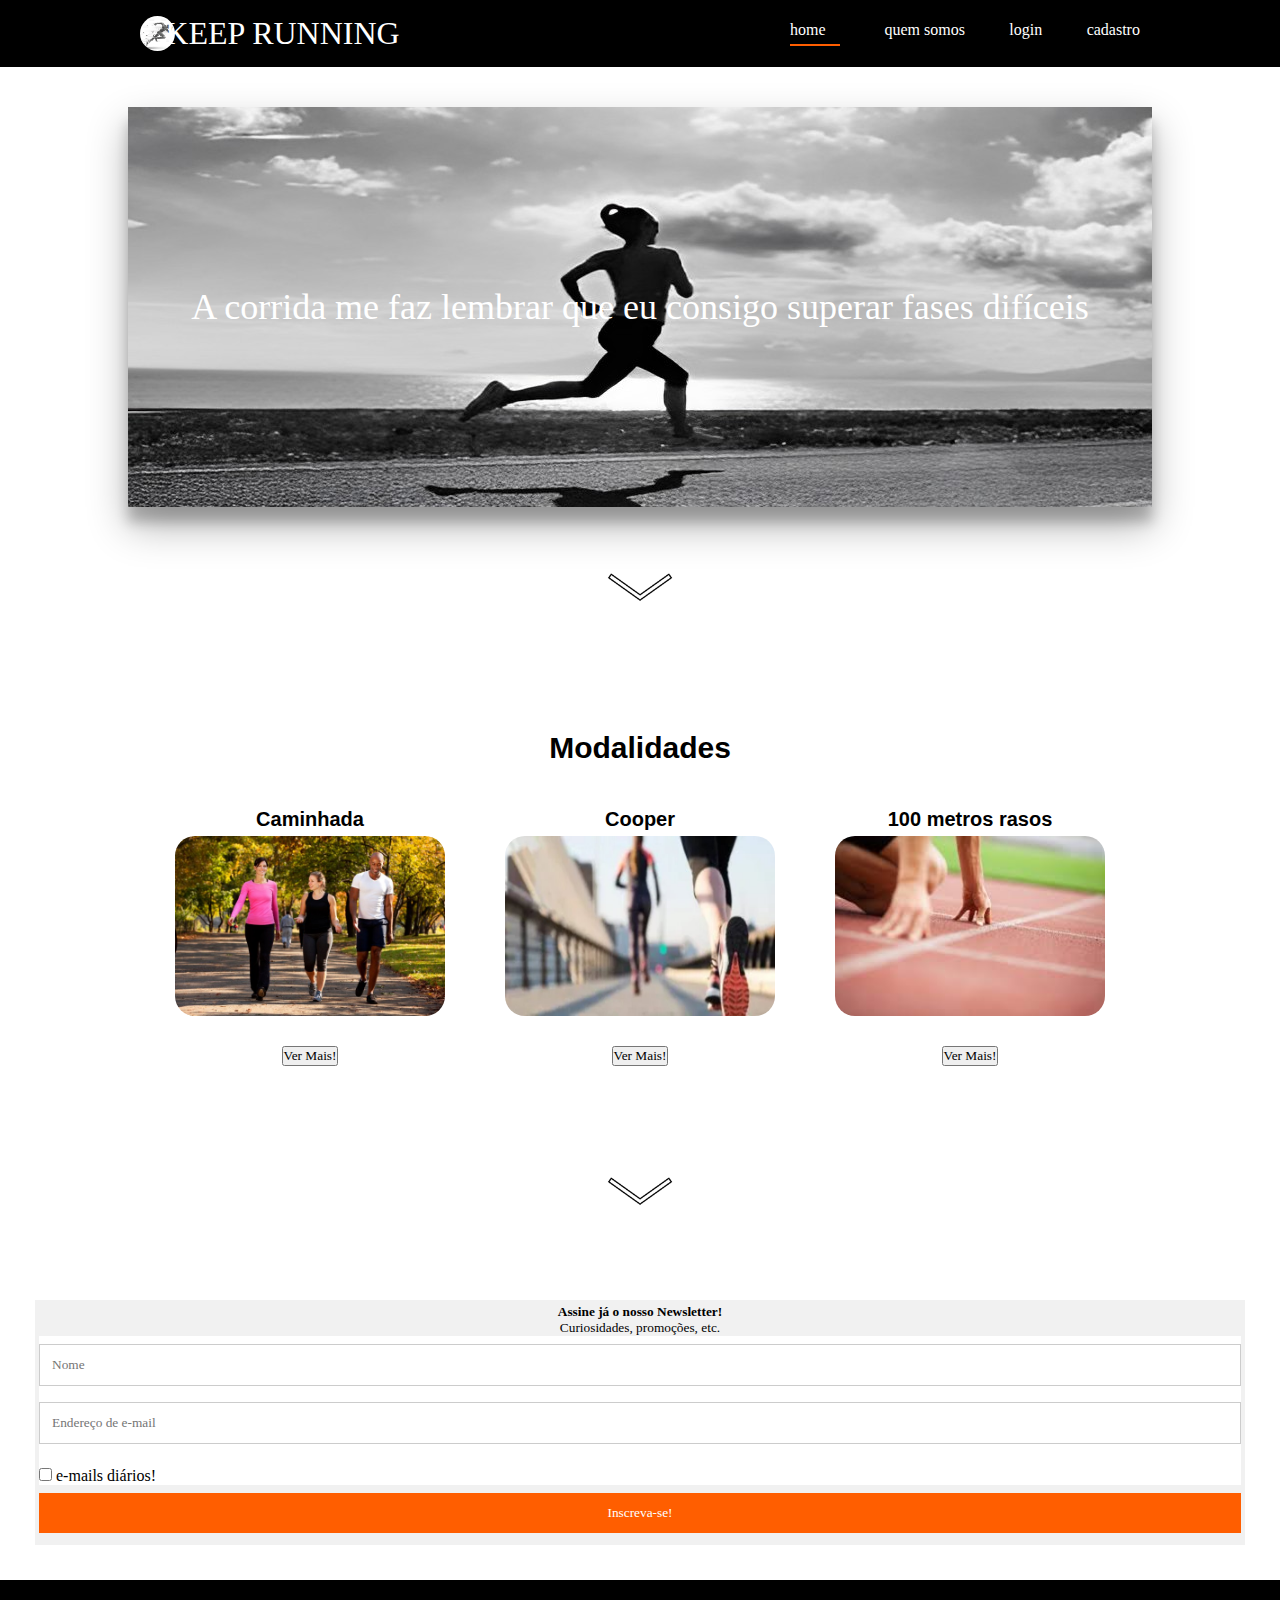
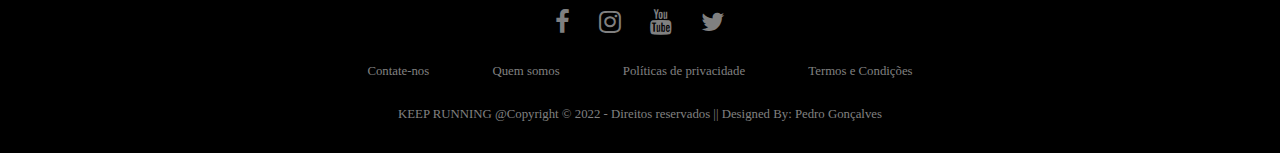
<file: api-site/public/index.html>
<!DOCTYPE html>
<html lang="pt-br">

<head>
    <meta charset="UTF-8">
    <meta http-equiv="X-UA-Compatible" content="IE=edge">
    <meta name="viewport" content="width=device-width, initial-scale=1.0">
    <link rel="stylesheet" href="./css/index.css">
    <link rel="icon" type="image/x-icon" href="./assents/icon/istockphoto-503427908-1024x1024.jpg">
    <link rel="stylesheet" href="https://cdnjs.cloudflare.com/ajax/libs/font-awesome/4.7.0/css/font-awesome.min.css">
    <link rel="preconnect" href="https://fonts.gstatic.com">
    <link href="https://fonts.googleapis.com/css2?family=Fredoka+One&family=Play&display=swap" rel="stylesheet">
    <script src="./js/funcoes.js"></script>
    <title>KEEP RUNNING</title>
</head>

<body>
    <div class="header">
        <div class="container">
            <img id="img_logo" src="./assents/icon/istockphoto-503427908-1024x1024.jpg" alt="">
            <h1>KEEP RUNNING</h1>
            <div class="navbar">
                <ul>
                    <li><a href="index.html"><span id="highlighter">home</span></a></li>
                    <li><a href="quemsomos.html">quem somos</a></li>
                    <li><a href="login.html">login</a></li>
                    <li><a href="cadastro.html">cadastro</a></li>
                </ul>
            </div>
        </div>
    </div>

    <div class="banner">
        <div class="container">
            <p>A corrida me faz lembrar que eu consigo superar fases difíceis</p>
        </div>
        <div class="seta"><a href="#caixas"><img id="id_seta"
                    src="./assents/—Pngtree—arrow down line black icon_4008082.png" alt=""></a>
        </div>
    </div>

    <div class="container2">
        <h2>Modalidades</h2><br>
        <div id="caixas" class="caixas">

            <div class="caixa">
                <h4>Caminhada</h4>
                <img src="./assents/Caminhada-como-otimizar-seus-benefícios-para-a-saúde.jpg" alt="">
                <!---Imagem do projeto-->
                <div class="buttons">
                    <button><a href="#vercaminhada">Ver Mais!</a></button>
                </div>
            </div>

            <div class="caixa">
                <h4>Cooper</h4>
                <img src="./assents/cooper.jpg" alt="">
                <div class="buttons">
                    <button><a href="#vercooper">Ver Mais!</a></button>
                </div>
            </div>

            <div class="caixa">
                <h4>100 metros rasos</h4>
                <img src="./assents/100m3.jpg" alt="">
                <div class="buttons">
                    <button onclick="aparecer()"><a href="#versprint">Ver Mais!</a></button>
                </div>
            </div>

            <div id="vercaminhada" class="modal">
                <div class="social">
                    <a href="#caixas" title="Fechar" class="fechar">X</a>

                    <div class="estandarte">
                        <div class="cartaz">
                            <h2>Objetivo</h2>
                            <br>
                            <p>Se o objetivo desta caminhada é sair de casa, colocar as conversas em dias com alguma
                                companhia ou se manter ativo, qualquer caminhada atinge os objetivos propostos.</p>
                            <br><br>
                            <p>O ideal é começar caminhando moderadamente, aos poucos vai aumentando com planejamento e
                                organização e sem afobação para essa evolução seja progressiva, saudável e segura.</p>
                        </div>

                        <div class="cartaz2">
                            <h2>Benefícios</h2>
                            <br>
                            <p>Abaixa sua pressão arterial e colesterol; reduz o risco de doenças cardíacas; diabetes;
                                câncer; compulsão alimentar; dentre outros benefícios.</p>
                            <br><br>
                            <p>Caminhar acelerado 30 minutos por dia diminui o risco de um ataque cardíaco em 34%, tanto
                                em homens com em mulheres;</p>
                        </div>
                    </div>

                    <div class="video">
                        <iframe width="1583" height="598" src="https://www.youtube.com/embed/mdSoLT0rcys"
                            title="10 DICAS PARA CRIAR O HÁBITO DE CAMINHAR REGULARMENTE | Saúde na Rotina"
                            frameborder="0"
                            allow="accelerometer; autoplay; clipboard-write; encrypted-media; gyroscope; picture-in-picture"
                            allowfullscreen></iframe>
                    </div>
                </div>
            </div>

            <div id="vercooper" class="modal">
                <div class="social">
                    <a href="#caixas" title="Fechar" class="fechar">X</a>

                    <div class="estandarte">
                        <div class="cartaz">
                            <h2>Objetivo</h2>
                            <br>
                            <p>Jogging, é uma forma de atividade física em que o ritmo e velocidade da marcha são mais
                                rápidos que na caminhada e mais lentos que ao correr.</p>
                            <br>
                            <p>Tem como principal objetivo melhorar o condionamento físico das pessoas.</p>
                            <br>
                            <p>* Difundida nos anos 1970 e 1980, defendida pelo médico americano Kenneth Cooper como
                                importante para a saúde.</p>
                        </div>

                        <div class="cartaz2">
                            <h2>Benefícios</h2>
                            <br><br>
                            <div id="leftcolumn">
                                <p>* A corrida melhora o sono </p><br>
                                <p>* Diminui a tensão e o estresse </p><br>
                                <p>* Previne a osteoporose</p><br>
                                <p>* Uma aliada na redução de gordura corporal</p> <br>
                            </div><br>
                            <div id="rightcolumn">
                                <p>* Ajuda a controlar o colesterol</p> <br>
                                <p>* Correr aumenta a autoestima</p><br>
                                <p>* Combate a depressão</p>
                            </div>
                        </div>
                    </div>
                    <div class="video">
                        <iframe width="1583" height="598" src="https://www.youtube.com/embed/VnOYF6Dw62Q"
                            title="Como Respirar Melhor na Corrida e Não Sentir Falta de Ar" frameborder="0"
                            allow="accelerometer; autoplay; clipboard-write; encrypted-media; gyroscope; picture-in-picture"
                            allowfullscreen></iframe>
                    </div>
                </div>
            </div>

            <div id="versprint" class="modal">
                <div class="social">
                    <a href="#caixas" title="Fechar" class="fechar">X</a>

                    <div class="estandarte">
                        <div class="cartaz">
                            <h2>Objetivo</h2>
                            <br>
                            <p>Os atletas, separados por raias, largam de blocos firmados no chão ao som de um sinal de
                                partida e correm
                                dentro de raias demarcadas na pista. A velocidade máxima dos atletas é geralmente
                                alcançada entre os 50/60 m da distância total. A duração total da corrida é em média: 10
                                - 11 segundos.</p>
                            <br>
                            <p><b style="color: #000000;">Fases dos 100 metros rasos:</b> <br>
                                Tempo de reação na largada; Aceleração; Velocidade máxima; Desaceleração; Chegada.</p>
                        </div>

                        <div class="cartaz2">
                            <h2>Benefícios</h2>
                            <br>
                            <p>* Aumenta o fluxo de sangue para todo o corpo, melhorando a oxigenação dos tecidos e a
                                eficácia do coração;<br><br>
                                * Melhora a capacidade respiratória; <br><br>
                                *Aumenta a densidade óssea, estimulando a formação de massa e evitando a osteoporose;
                                <br><br>
                                * Melhoram e aumentam fibras de contração rápida (do tipo 2A e 2B)
                            </p>
                            <br><br>
                        </div>
                    </div>
                    <div class="video">
                        <iframe width="1583" height="598" src="https://www.youtube.com/embed/ZvxoDeT5Uqk"
                            title="Como Correr 100m Corretamente - 2012" frameborder="0"
                            allow="accelerometer; autoplay; clipboard-write; encrypted-media; gyroscope; picture-in-picture"
                            allowfullscreen></iframe>
                    </div>
                </div>
            </div>
        </div>

        <div class="seta"><a href="#engloba"><img id="id_seta"
                    src="./assents/—Pngtree—arrow down line black icon_4008082.png" alt=""></a>
        </div>
    </div>

    <div id="engloba" class="engloba">
        <form action="action_page.php">
            <div class="newsletter">
                <h2>
                    Assine já o nosso Newsletter!
                </h2>
                <p>Curiosidades, promoções, etc.</p>
            </div>

            <div class="newsletter" style="background-color:white">
                <input type="text" placeholder="Nome" name="name" required>
                <input type="text" placeholder="Endereço de e-mail" name="mail" required>
                <label>
                    <input type="checkbox" name="subscribe"> e-mails diários!
                </label>
            </div>

            <div class="newsletter">
                <input type="submit" value="Inscreva-se!">
            </div>
        </form>
    </div>

    <div class="footer">
        <div class="row">
            <a href="https://www.facebook.com/keeprunningbrasil/"><i class="fa fa-facebook"></i></a>
            <a href="https://www.instagram.com/teniscerto/"><i class="fa fa-instagram"></i></a>
            <a href="https://www.youtube.com/c/KeepRunningBrasil/featured"><i class="fa fa-youtube"></i></a>
            <a href="https://twitter.com/kennycooperjr"><i class="fa fa-twitter"></i></a>
        </div>

        <div class="row">
            <ul>
                <li><a href="#">Contate-nos</a></li>
                <li><a href="quemsomos.html">Quem somos</a></li>
                <li><a href="#">Políticas de privacidade</a></li>
                <li><a href="#">Termos e Condições</a></li>
            </ul>
        </div>

        <div class="row">
            KEEP RUNNING @Copyright © 2022 - Direitos reservados || Designed By: Pedro Gonçalves
        </div>
    </div>
</body>

</html>

<script>
    onload = function () { };
</script>
</file>
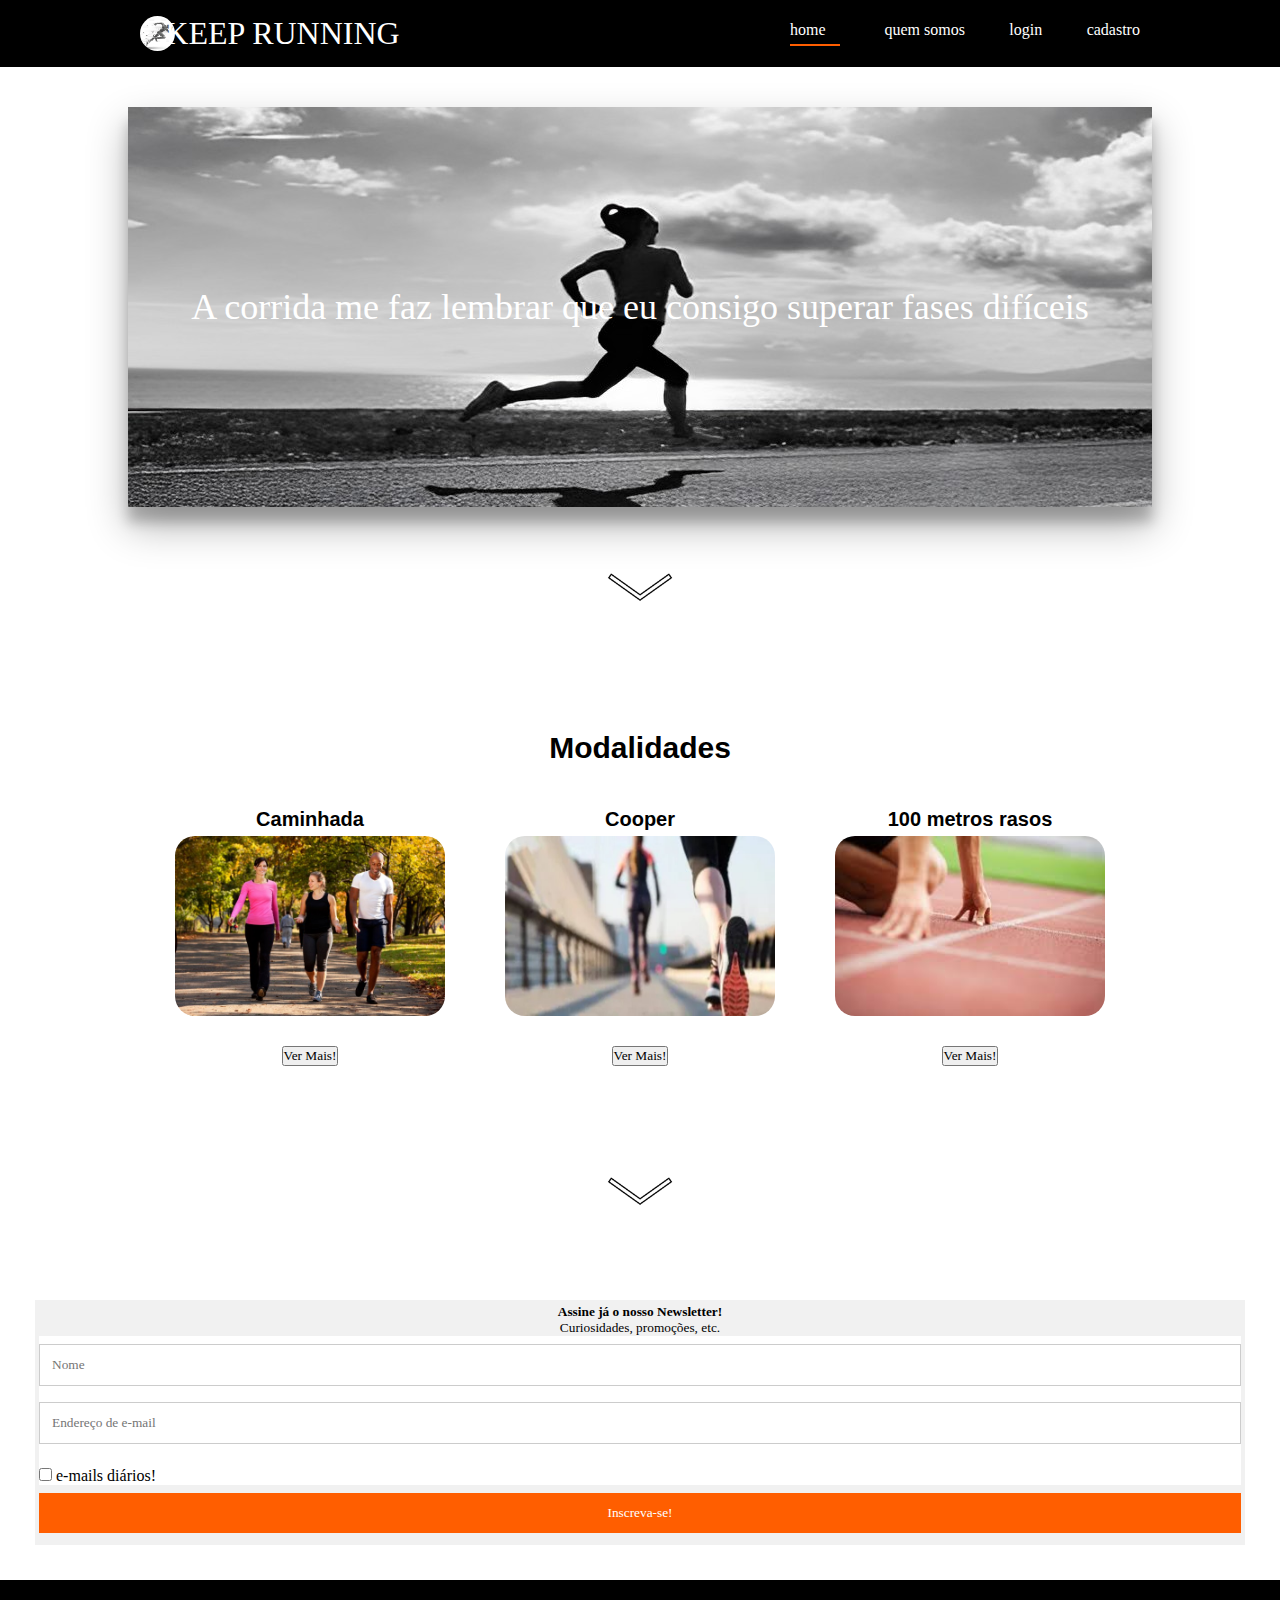
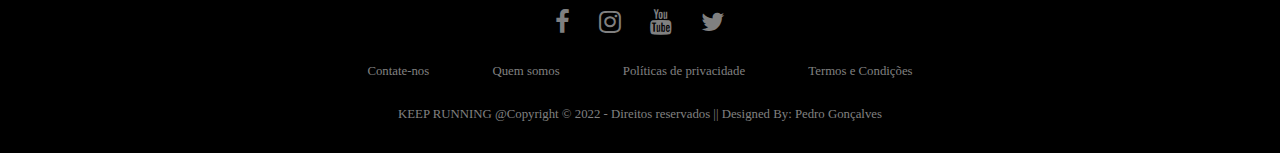
<file: api-site/public/html/index.html>
<!DOCTYPE html>
<html lang="pt-br">

<head>
    <meta charset="UTF-8">
    <meta http-equiv="X-UA-Compatible" content="IE=edge">
    <meta name="viewport" content="width=device-width, initial-scale=1.0">
    <link rel="stylesheet" href="../css/index.css">
    <link rel="icon" type="image/x-icon" href="../assents/icon/istockphoto-503427908-1024x1024.jpg">
    <link rel="stylesheet" href="https://cdnjs.cloudflare.com/ajax/libs/font-awesome/4.7.0/css/font-awesome.min.css">
    <link rel="preconnect" href="https://fonts.gstatic.com">
    <link href="https://fonts.googleapis.com/css2?family=Fredoka+One&family=Play&display=swap" rel="stylesheet">
    <title>KEEP RUNNING</title>
</head>

<!----------------------------------------------------------------------------------------------------------------------->

<body>
    <!-- HEADER -->
    <div class="header">
        <div class="container">
            <img id="img_logo" src="../assents/icon/istockphoto-503427908-1024x1024.jpg" alt="">
            <h1>KEEP RUNNING</h1>
            <div class="navbar">
                <ul>
                    <li><a href="index.html"><span id="highlighter">home</span></a></li>
                    <li><a href="quemsomos.html">quem somos</a></li>
                    <li><a href="login.html">login</a></li>
                    <li><a href="cadastro.html">cadastro</a></li>
                </ul>
            </div>
        </div>
    </div>

    <!----------------------------------------------------------------------------------------------------------------------->

    <!-- BANNER -->
    <div class="banner">
        <div class="container">
            <p>A corrida me faz lembrar que eu consigo superar fases difíceis</p>
        </div>
        <div class="seta"><a href="#caixas"><img id="id_seta"
                    src="../assents/—Pngtree—arrow down line black icon_4008082.png" alt=""></a>
        </div>
    </div>

    <div class="container2">
        <h2>Modalidades</h2><br>
        <div id="caixas" class="caixas">

            <div class="caixa">
                <h4>Caminhada</h4>
                <img src="../assents/Caminhada-como-otimizar-seus-benefícios-para-a-saúde.jpg" alt="">
                <!---Imagem do projeto-->
                <div class="buttons">
                    <button><a href="#vercaminhada">Ver Mais!</a></button>
                </div>
            </div>

            <!----------------------------------------------------------------------------------------------------------------------->

            <div class="caixa">
                <h4>Cooper</h4>
                <img src="../assents/cooper.jpg" alt="">
                <!--Imagem do projeto -->
                <div class="buttons">
                    <button><a href="#vercooper">Ver Mais!</a></button>
                </div>
            </div>

            <!----------------------------------------------------------------------------------------------------------------------->

            <div class="caixa">
                <h4>100 metros rasos</h4>
                <img src="../assents/100m3.jpg" alt="">
                <!--Imagem do projeto-->
                <div class="buttons">
                    <button onclick="aparecer()"><a href="#versprint">Ver Mais!</a></button>
                </div>
            </div>

            <!----------------------------------------------------------------------------------------------------------------------->

            <div id="vercaminhada" class="modal">
                <div class="social">
                    <a href="#caixas" title="Fechar" class="fechar">X</a>

                    <div class="estandarte">
                        <div class="cartaz">
                            <h2>Objetivo</h2>
                            <br>
                            <p>Se o objetivo desta caminhada é sair de casa, colocar as conversas em dias com alguma
                                companhia ou se manter ativo, qualquer caminhada atinge os objetivos propostos.</p>
                            <br><br>
                            <p>O ideal é começar caminhando moderadamente, aos poucos vai aumentando com planejamento e
                                organização e sem afobação para essa evolução seja progressiva, saudável e segura.</p>
                        </div>

                        <div class="cartaz2">
                            <h2>Benefícios</h2>
                            <br>
                            <p>Abaixa sua pressão arterial e colesterol; reduz o risco de doenças cardíacas; diabetes;
                                câncer; compulsão alimentar; dentre outros benefícios.</p>
                            <br><br>
                            <p>Caminhar acelerado 30 minutos por dia diminui o risco de um ataque cardíaco em 34%, tanto
                                em homens com em mulheres;</p>
                        </div>
                    </div>
                    <div class="video">
                        <iframe width="1583" height="598" src="https://www.youtube.com/embed/mdSoLT0rcys"
                            title="10 DICAS PARA CRIAR O HÁBITO DE CAMINHAR REGULARMENTE | Saúde na Rotina"
                            frameborder="0"
                            allow="accelerometer; autoplay; clipboard-write; encrypted-media; gyroscope; picture-in-picture"
                            allowfullscreen></iframe>
                    </div>
                </div>
            </div>

            <!----------------------------------------------------------------------------------------------------------------------->

            <div id="vercooper" class="modal">
                <div class="social">
                    <a href="#caixas" title="Fechar" class="fechar">X</a>

                    <div class="estandarte">
                        <div class="cartaz">
                            <h2>Objetivo</h2>
                            <br>
                            <p>Jogging, é uma forma de atividade física em que o ritmo e velocidade da marcha são mais
                                rápidos que na caminhada e mais lentos que ao correr.</p>
                            <br>
                            <p>Tem como principal objetivo melhorar o condionamento físico das pessoas.</p>
                            <br>
                            <p>* Difundida nos anos 1970 e 1980, defendida pelo médico americano Kenneth Cooper como
                                importante para a saúde.</p>
                        </div>

                        <div class="cartaz2">
                            <h2>Benefícios</h2>
                            <br><br>
                            <div id="leftcolumn">
                                <p> * A corrida melhora o sono </p><br>
                                <p>* Diminui a tensão e o estresse </p><br>
                                <p>* Previne a osteoporose</p><br>
                                <p>* Uma aliada na redução de gordura corporal</p> <br>
                            </div><br>
                            <div id="rightcolumn">
                                <p>* Ajuda a controlar o colesterol</p> <br>
                                <p>* Correr aumenta a autoestima</p><br>
                                <p>* Combate a depressão</p>
                            </div>
                        </div>
                    </div>
                    <div class="video">
                        <iframe width="1583" height="598" src="https://www.youtube.com/embed/VnOYF6Dw62Q"
                            title="Como Respirar Melhor na Corrida e Não Sentir Falta de Ar" frameborder="0"
                            allow="accelerometer; autoplay; clipboard-write; encrypted-media; gyroscope; picture-in-picture"
                            allowfullscreen></iframe>
                    </div>
                </div>
            </div>

            <!----------------------------------------------------------------------------------------------------------------------->

            <div id="versprint" class="modal">
                <div class="social">
                    <a href="#caixas" title="Fechar" class="fechar">X</a>

                    <div class="estandarte">
                        <div class="cartaz">
                            <h2>Objetivo</h2>
                            <br>
                            <p>Os atletas, separados por raias, largam de blocos firmados no chão ao som de um sinal de
                                partida e correm
                                dentro de raias demarcadas na pista. A velocidade máxima dos atletas é geralmente
                                alcançada entre os 50/60 m da distância total. A duração total da corrida é em média: 10
                                - 11 segundos.</p>
                            <br>
                            <p><b style="color: #000000;">Fases dos 100 metros rasos:</b> <br>
                                Tempo de reação na largada; Aceleração; Velocidade máxima; Desaceleração; Chegada.</p>
                        </div>

                        <div class="cartaz2">
                            <h2>Benefícios</h2>
                            <br>
                            <p>* Aumenta o fluxo de sangue para todo o corpo, melhorando a oxigenação dos tecidos e a
                                eficácia do coração;<br><br>
                                * Melhora a capacidade respiratória; <br><br>
                                *Aumenta a densidade óssea, estimulando a formação de massa e evitando a osteoporose;
                                <br><br>
                                * Melhoram e aumentam fibras de contração rápida (do tipo 2A e 2B)
                            </p>
                            <br><br>
                        </div>
                    </div>
                    <div class="video">
                        <iframe width="1583" height="598" src="https://www.youtube.com/embed/ZvxoDeT5Uqk"
                            title="Como Correr 100m Corretamente - 2012" frameborder="0"
                            allow="accelerometer; autoplay; clipboard-write; encrypted-media; gyroscope; picture-in-picture"
                            allowfullscreen></iframe>
                    </div>
                </div>
            </div>
        </div>

        <div class="seta"><a href="#engloba"><img id="id_seta"
                    src="../assents/—Pngtree—arrow down line black icon_4008082.png" alt=""></a>
        </div>
    </div>

    <!----------------------------------------------------------------------------------------------------------------------->

    <div id="engloba" class="engloba">
        <form action="action_page.php">
            <div class="newsletter">
                <h2>
                    <!-- Quer ficar por dentro de tudo o que acontece no mundo da corrida? --> Assine já o nosso
                    Newsletter!
                </h2>
                <p>Curiosidades, promoções, etc.</p>
            </div>

            <div class="newsletter" style="background-color:white">
                <input type="text" placeholder="Nome" name="name" required>
                <input type="text" placeholder="Endereço de e-mail" name="mail" required>
                <label>
                    <input type="checkbox" name="subscribe"> e-mails diários!
                </label>
            </div>

            <div class="newsletter">
                <input type="submit" value="Inscreva-se!">
            </div>
        </form>
    </div>

    <!-------------------------------------------------------------------------------------------------------------------------->

    <!-- FOOTER -->
    <div class="footer">
        <div class="row">
            <a href="https://www.facebook.com/keeprunningbrasil/"><i class="fa fa-facebook"></i></a>
            <a href="https://www.instagram.com/teniscerto/"><i class="fa fa-instagram"></i></a>
            <a href="https://www.youtube.com/c/KeepRunningBrasil/featured"><i class="fa fa-youtube"></i></a>
            <a href="https://twitter.com/kennycooperjr"><i class="fa fa-twitter"></i></a>
        </div>

        <div class="row">
            <ul>
                <li><a href="#">Contate-nos</a></li>
                <li><a href="quemsomos.html">Quem somos</a></li>
                <li><a href="#">Políticas de privacidade</a></li>
                <li><a href="#">Termos e Condições</a></li>
            </ul>
        </div>

        <div class="row">
            KEEP RUNNING @Copyright © 2022 - Direitos reservados || Designed By: Pedro Gonçalves
        </div>
    </div>
</body>

</html>

<script>
    onload = function () { };
</script>
</file>
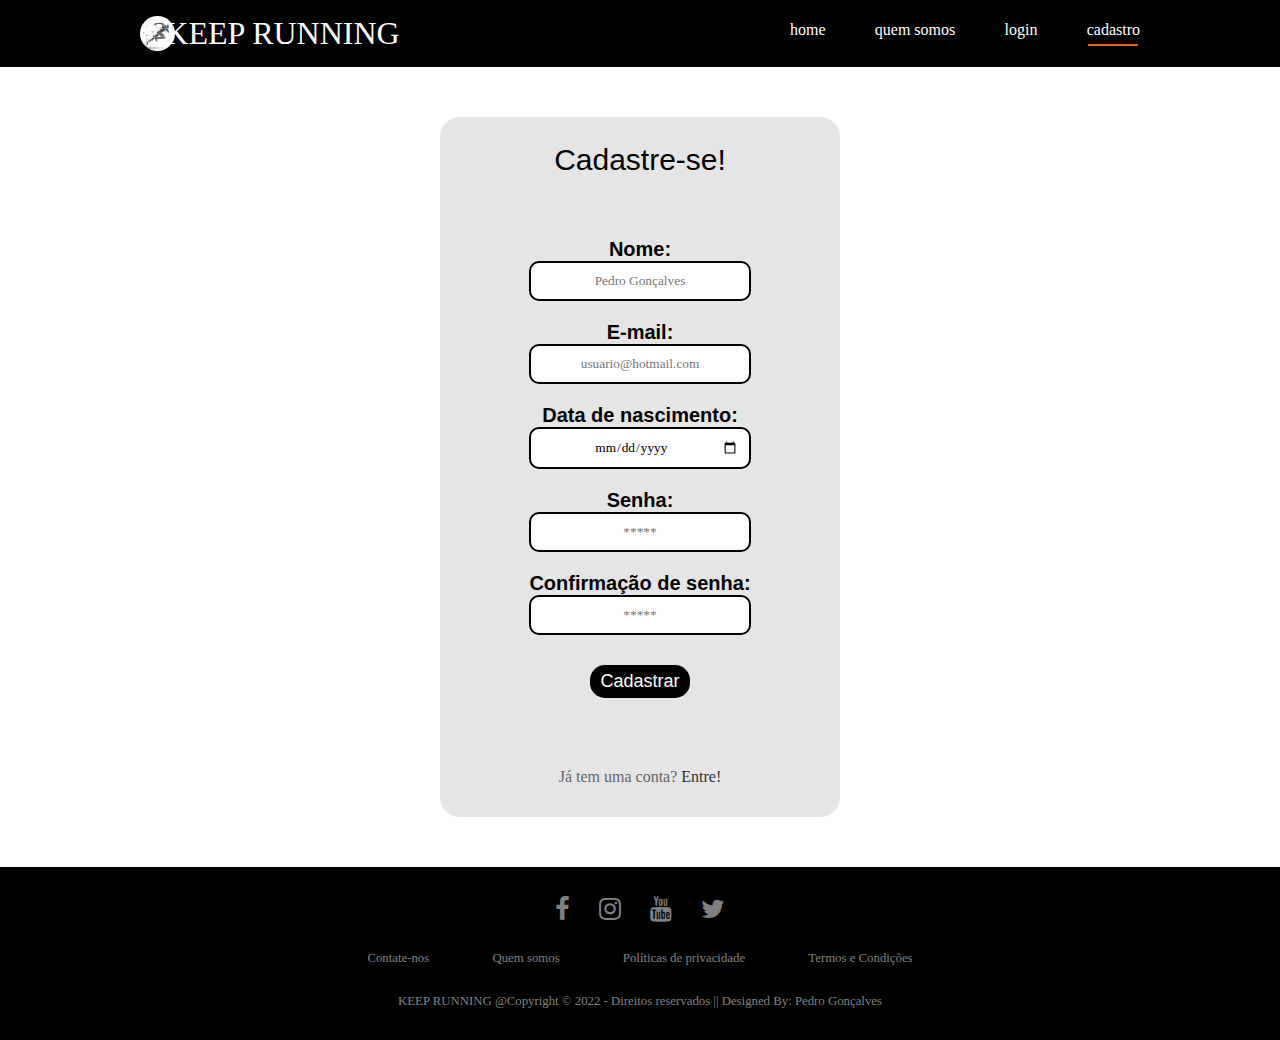
<file: api-site/public/cadastro.html>
<!DOCTYPE html>
<html lang="pt-br">

<head>
    <meta charset="UTF-8">
    <meta http-equiv="X-UA-Compatible" content="IE=edge">
    <meta name="viewport" content="width=device-width, initial-scale=1.0">
    <link rel="stylesheet" href="./css/cadastro.css">
    <link rel="icon" type="image/x-icon" href="./assents/icon/istockphoto-503427908-1024x1024.jpg">
    <link rel="stylesheet" href="https://cdnjs.cloudflare.com/ajax/libs/font-awesome/4.7.0/css/font-awesome.min.css">
    <link rel="preconnect" href="https://fonts.gstatic.com">
    <link href="https://fonts.googleapis.com/css2?family=Fredoka+One&family=Play&display=swap" rel="stylesheet">
    <title>KEEP RUNNING</title>
</head>

<body>
    <div class="header">
        <div class="container">
            <img id="img_logo" src="./assents/icon/istockphoto-503427908-1024x1024.jpg" alt="">
            <h1>KEEP RUNNING</h1>
            <div class="navbar">
                <ul>
                    <li><a href="index.html">home</a></li>
                    <li><a href="quemsomos.html">quem somos</a></li>
                    <li><a href="login.html">login</a></li>
                    <li><a href="cadastro.html"><span id="highlighter">cadastro</span></a></li>
                </ul>
            </div>
        </div>
    </div>

    <div class="banner">
        <div class="container">
            <div class="card">
                <h2>Cadastre-se!</h2>
                <div class="formulario">

                    <span class="tipo_campo">Nome:</span>
                    <input id="nome_input" type="text" placeholder="Pedro Gonçalves">

                    <span class="tipo_campo">E-mail:</span>
                    <input id="email_input" type="text" placeholder="usuario@hotmail.com">

                    <span class="tipo_campo">Data de nascimento:</span>
                    <input id="dtNascimento_input" type="date">

                    <!-- <span class="tipo_campo">Modalidade favorita:</span>
                        <input id="email_input" type="text" placeholder="caminhada - cooper - 100m rasos"> -->

                    <span class="tipo_campo">Senha:</span>
                    <input id="senha_input" type="password" placeholder="*****">

                    <span class="tipo_campo">Confirmação de senha:</span>
                    <input id="confirmacao_senha_input" type="password" placeholder="*****">

                    <button class="btn" onclick="cadastrar()">Cadastrar</button>
                </div>

                <div class="pos_button">
                    <span class="txt1">
                        Já tem uma conta?
                    </span>

                    <a class="txt2" href="login.html">
                        Entre!
                    </a>
                </div>
            </div>
        </div>
    </div>

    <div class="footer">
        <div class="row">
            <a href="https://www.facebook.com/keeprunningbrasil/"><i class="fa fa-facebook"></i></a>
            <a href="https://www.instagram.com/teniscerto/"><i class="fa fa-instagram"></i></a>
            <a href="https://www.youtube.com/c/KeepRunningBrasil/featured"><i class="fa fa-youtube"></i></a>
            <a href="https://twitter.com/kennycooperjr"><i class="fa fa-twitter"></i></a>
        </div>

        <div class="row">
            <ul>
                <li><a href="#">Contate-nos</a></li>
                <li><a href="quemsomos.html">Quem somos</a></li>
                <li><a href="#">Políticas de privacidade</a></li>
                <li><a href="#">Termos e Condições</a></li>
            </ul>
        </div>

        <div class="row">
            KEEP RUNNING @Copyright © 2022 - Direitos reservados || Designed By: Pedro Gonçalves
        </div>
    </div>
</body>

</html>

<script>
    function cadastrar() {
        var nomeVar = nome_input.value;
        var emailVar = email_input.value;
        var dtNascimentoVar = dtNascimento_input.value;
        var senhaVar = senha_input.value;
        var confirmacaoSenhaVar = confirmacao_senha_input.value;

        if (nomeVar == "" || emailVar == "" || dtNascimentoVar == "" || senhaVar == "" || confirmacaoSenhaVar == "") {
            alert('Mensagem de erro para todos os campos em branco');
        }

        fetch("/usuarios/cadastrar", {
            method: "POST",
            headers: {
                "Content-Type": "application/json"
            },
            body: JSON.stringify({
                nomeServer: nomeVar,
                emailServer: emailVar,
                dtNascimentoServer: dtNascimentoVar,
                senhaServer: senhaVar
            })
        }).then(function (resposta) {

            console.log("resposta: ", resposta);

            if (resposta.ok) {
                alert("Cadastro realizado com sucesso!");

                setTimeout(() => {
                    window.location = "login.html";
                }, "1000")

                limparFormulario();
            } else {
                throw ("Houve um erro ao tentar realizar o cadastro!");
            }
        }).catch(function (resposta) {
            console.log(`#ERRO: ${resposta}`);
        });

        return false;
    }
</script>
</file>
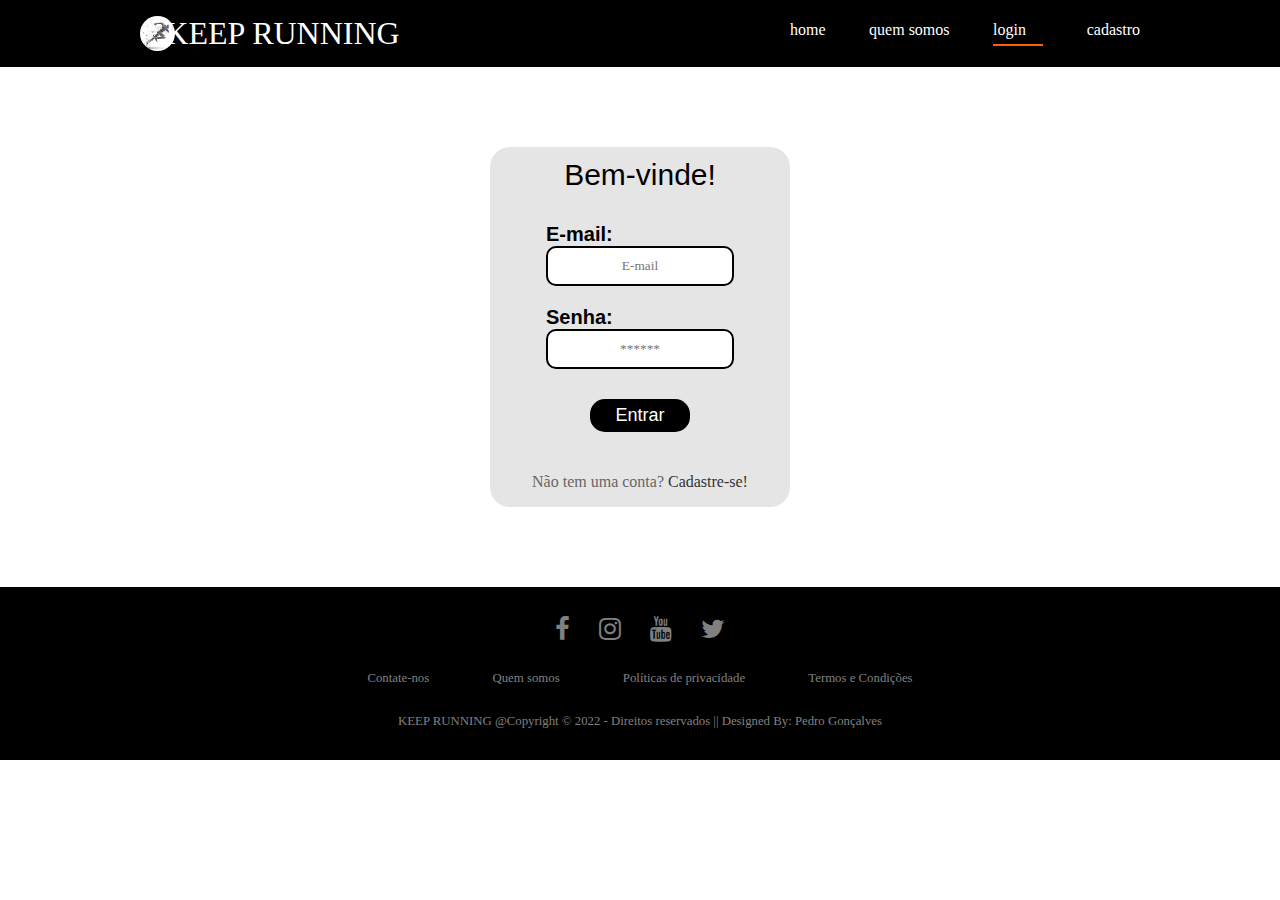
<file: api-site/public/login.html>
<!DOCTYPE html>
<html lang="pt-br">

<head>
    <meta charset="UTF-8">
    <meta http-equiv="X-UA-Compatible" content="IE=edge">
    <meta name="viewport" content="width=device-width, initial-scale=1.0">
    <link rel="stylesheet" href="./css/login.css">
    <script src="./js/funcoes.js"></script>
    <link rel="icon" type="image/x-icon" href="../assents/icon/istockphoto-503427908-1024x1024.jpg">
    <link rel="stylesheet" href="https://cdnjs.cloudflare.com/ajax/libs/font-awesome/4.7.0/css/font-awesome.min.css">
    <link rel="preconnect" href="https://fonts.gstatic.com">
    <link href="https://fonts.googleapis.com/css2?family=Fredoka+One&family=Play&display=swap" rel="stylesheet">
    <title>KEEP RUNNING</title>
</head>

<body>
    <div class="header">
        <div class="container">
            <img id="img_logo" src="./assents/icon/istockphoto-503427908-1024x1024.jpg" alt="">
            <h1>KEEP RUNNING</h1>
            <div class="navbar">
                <ul>
                    <li><a href="index.html">home</a></li>
                    <li><a href="quemsomos.html">quem somos</a></li>
                    <li><a href="login.html"><span id="highlighter">login</span></a></li>
                    <li><a href="cadastro.html">cadastro</a></li>
                </ul>
            </div>
        </div>
    </div>

    <div class="banner">
        <div class="container">
            <div class="card">
                <h2>Bem-vinde!</h2>
                <div class="formulario">

                    <span class="tipo_campo">E-mail:</span>
                    <input id="email_input" type="text" placeholder="E-mail">

                    <span class="tipo_campo">Senha:</span>
                    <input id="senha_input" type="password" placeholder="******">

                    <button class="btn" onclick="entrar()">Entrar</button>
                </div>

                <div class="pos_button">
                    <span class="txt1">
                        Não tem uma conta?
                    </span>

                    <a class="txt2" href="cadastro.html">
                        Cadastre-se!
                    </a>
                </div>
            </div>
        </div>
    </div>

    <div class="footer">
        <div class="row">
            <a href="https://www.facebook.com/keeprunningbrasil/"><i class="fa fa-facebook"></i></a>
            <a href="https://www.instagram.com/teniscerto/"><i class="fa fa-instagram"></i></a>
            <a href="https://www.youtube.com/c/KeepRunningBrasil/featured"><i class="fa fa-youtube"></i></a>
            <a href="https://twitter.com/kennycooperjr"><i class="fa fa-twitter"></i></a>
        </div>

        <div class="row">
            <ul>
                <li><a href="#">Contate-nos</a></li>
                <li><a href="quemsomos.html">Quem somos</a></li>
                <li><a href="#">Políticas de privacidade</a></li>
                <li><a href="#">Termos e Condições</a></li>
            </ul>
        </div>

        <div class="row">
            KEEP RUNNING @Copyright © 2022 - Direitos reservados || Designed By: Pedro Gonçalves
        </div>
    </div>
</body>

</html>

<script>

    function entrar() {
        var emailVar = email_input.value;
        var senhaVar = senha_input.value;

        if (emailVar == "" || senhaVar == "") {
            alert('Mensagem de erro para todos os campos em branco!');

            return false;
        }
        console.log("FORM LOGIN: ", emailVar);
        console.log("FORM SENHA: ", senhaVar);

        fetch("/usuarios/autenticar", {
            method: "POST",
            headers: {
                "Content-Type": "application/json"
            },
            body: JSON.stringify({
                emailServer: emailVar,
                senhaServer: senhaVar
            })
        }).then(function (resposta) {
            console.log("ESTOU NO THEN DO entrar()!")

            if (resposta.ok) {
                console.log(resposta);

                resposta.json().then(json => {
                    console.log(json);
                    console.log(JSON.stringify(json));

                    sessionStorage.EMAIL_USUARIO = json.email;
                    sessionStorage.NOME_USUARIO = json.nome;
                    sessionStorage.ID_USUARIO = json.id;

                    setTimeout(function () {
                        window.location = "perfil.html";
                    }, 1000);
                });

            } else {
                console.log("Houve um erro ao tentar realizar o login!");

                resposta.text().then(texto => {
                    console.error(texto);
                });
            }

        }).catch(function (erro) {
            console.log(erro);
        })
        return false;
    }
</script>
</file>
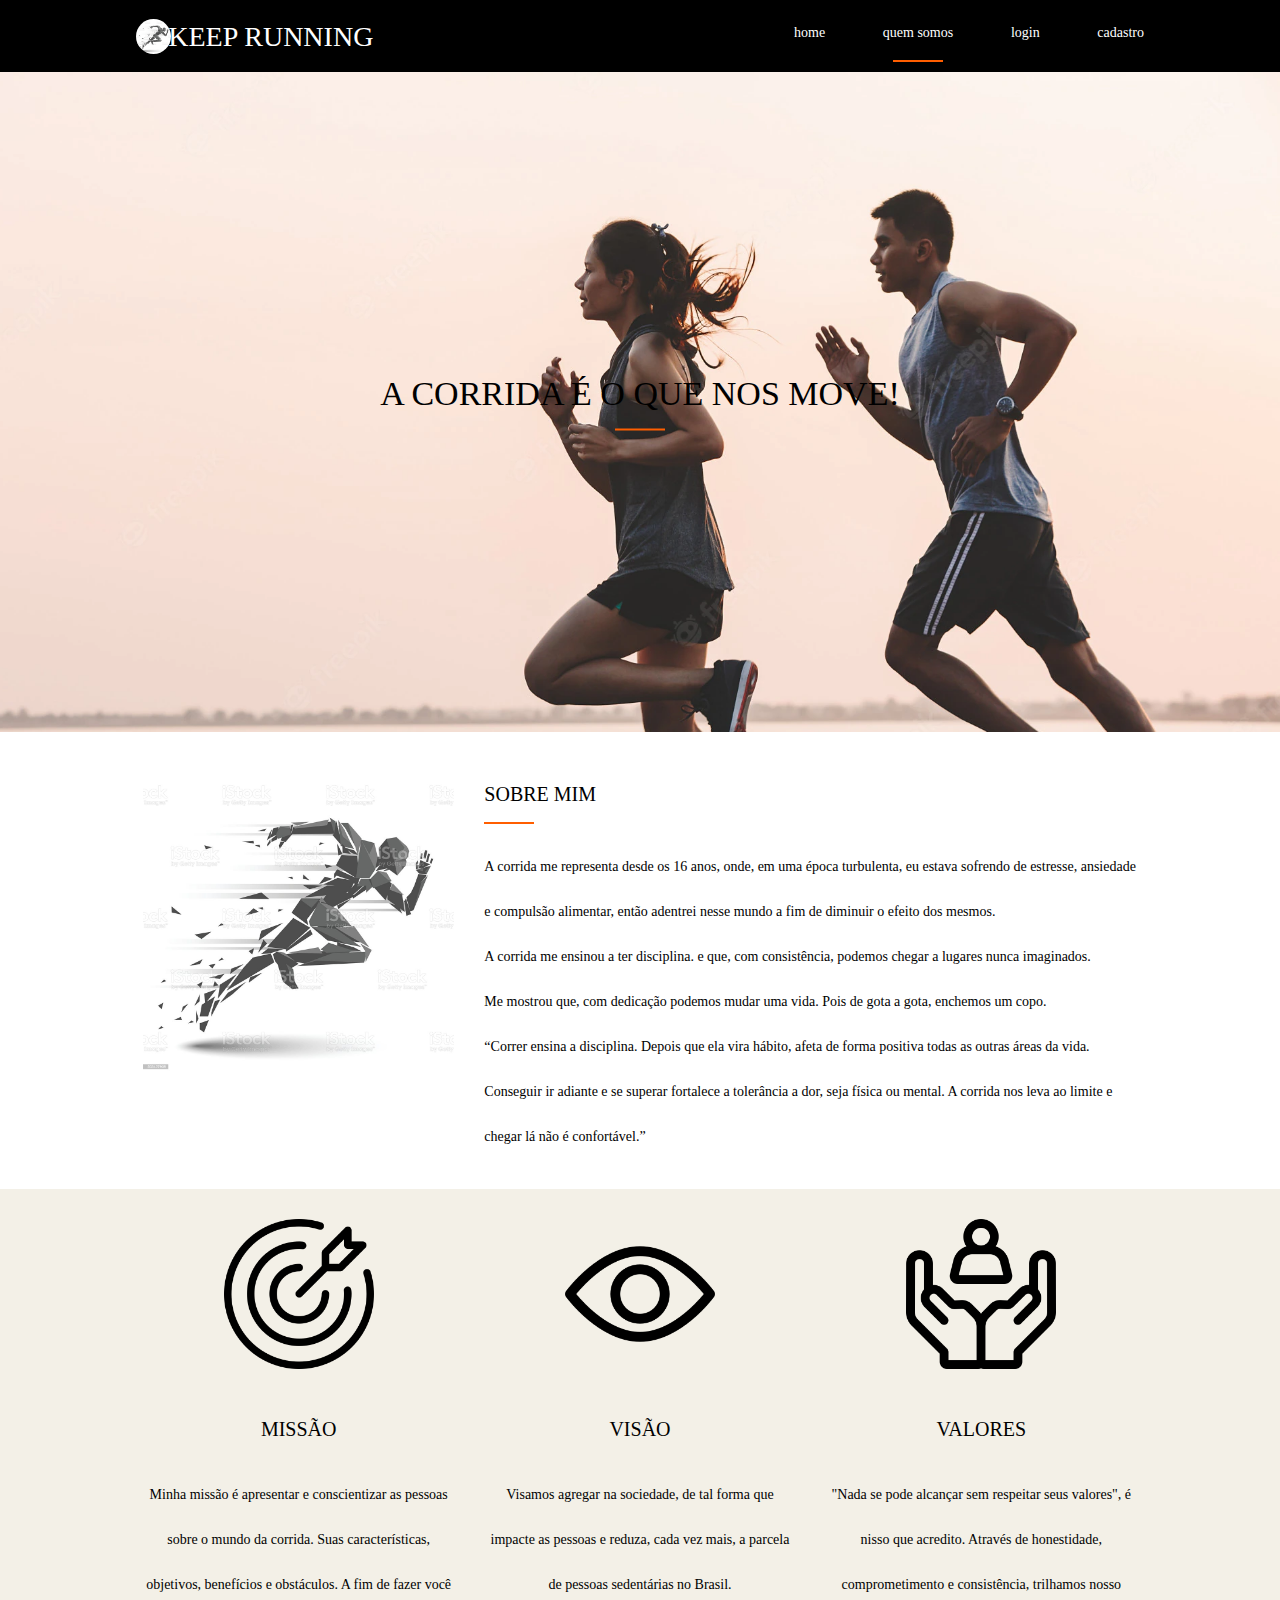
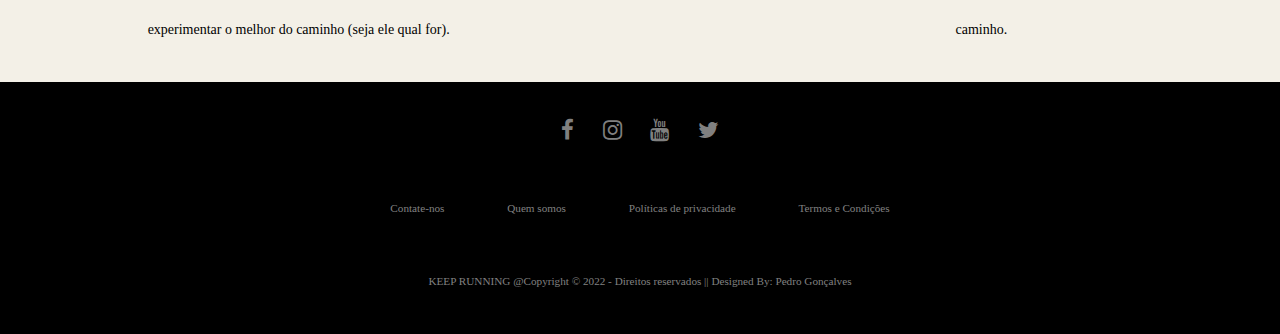
<file: api-site/public/quemsomos.html>
<!DOCTYPE html>
<html lang="pt-br">

<head>
    <meta charset="UTF-8">
    <meta http-equiv="X-UA-Compatible" content="IE=edge">
    <meta name="viewport" content="width=device-width, initial-scale=1.0">
    <link rel="icon" type="image/x-icon" href="./assents/icon/istockphoto-503427908-1024x1024.jpg">
    <link rel="stylesheet" href="https://cdnjs.cloudflare.com/ajax/libs/font-awesome/4.7.0/css/font-awesome.min.css">
    <link rel="preconnect" href="https://fonts.gstatic.com">
    <link href="https://fonts.googleapis.com/css2?family=Fredoka+One&family=Play&display=swap" rel="stylesheet">
    <link href="https://fonts.googleapis.com/css?family=Open+Sans" rel="stylesheet">
    <link href="https://fonts.googleapis.com/icon?family=Material+Icons" rel="stylesheet">
    <link href="./css/quemsomos.css" rel="stylesheet">
    <title>KEEP RUNNING</title>
</head>

<body>
    <div class="header">
        <div class="container">
            <img id="img_logo" src="./assents/icon/istockphoto-503427908-1024x1024.jpg" alt="">
            <h1>KEEP RUNNING</h1>
            <div class="navbar">
                <ul>
                    <li><a href="index.html">home</a></li>
                    <li><a href="quemsomos.html"><span id="highlighter">quem somos</span></a></li>
                    <li><a href="login.html">login</a></li>
                    <li><a href="cadastro.html">cadastro</a></li>
                </ul>
            </div>
        </div>
    </div>

    <header id="header" class="page-quem-somos">
        <div class="row">
            <div class="col col-desktop-12 title">
                <h2>A corrida é o que nos move!</h2>
            </div>
        </div>
    </header>

    <main>
        <section class="section" id="intro">
            <div class="container">
                <div class="row">
                    <div id="img-box" class="col col-desktop-4 col-6">
                        <img src="./assents/icon/istockphoto-503427908-1024x1024.jpg" alt="">
                    </div>
                    <div class="col col-desktop-8">
                        <h2>sobre mim</h2>
                        <p>A corrida me representa desde os 16 anos, onde, em uma
                            época turbulenta, eu estava sofrendo de estresse, ansiedade e compulsão alimentar, então
                            adentrei nesse mundo a fim de diminuir o efeito dos mesmos. </p>
                        <p>A corrida me ensinou a ter disciplina. e que, com consistência, podemos chegar a lugares
                            nunca imaginados.</p>
                        <p>Me mostrou que, com dedicação podemos mudar uma vida. Pois de gota a gota, enchemos um copo.</p>
                        <p>“Correr ensina a disciplina. Depois que ela vira hábito, afeta de forma positiva todas as
                            outras áreas da vida. Conseguir ir adiante e se superar fortalece a tolerância a dor, seja
                            física ou mental. A corrida nos leva ao limite e chegar lá não é confortável.”</p>
                    </div>
                </div>
            </div>
        </section>

        <section class="section section-center" id="valores">
            <div class="container">
                <div class="row">
                    <div class="col col-desktop-4">
                        <img src="./assents/icon/missao.png" alt="" style="height: 150px;">
                        <h2>Missão</h2>
                        <p>Minha missão é apresentar e conscientizar as pessoas sobre o mundo da
                            corrida. Suas características, objetivos, benefícios e obstáculos. A fim de fazer você
                            experimentar o melhor do caminho (seja ele qual for).</p>
                    </div>
                    <div class="col col-desktop-4">
                        <img src="./assents/icon/visao.png" alt="" style="height: 150px;">
                        <h2>Visão</h2>
                        <p>Visamos agregar na sociedade, de tal forma que impacte as pessoas e reduza, cada vez mais, a
                            parcela de pessoas sedentárias no Brasil.</p>
                    </div>
                    <div class=" col col-desktop-4">
                        <img src="./assents/icon/valores.png" alt="" style="height: 150px;">
                        <h2>Valores</h2>
                        <p>"Nada se pode alcançar sem respeitar seus valores", é nisso que acredito. Através de
                            honestidade, comprometimento e consistência, trilhamos nosso caminho.</p>
                    </div>
                </div>
            </div>
        </section>
    </main>

    <div class="footer">
        <div class="row">
            <a href="https://www.facebook.com/keeprunningbrasil/"><i class="fa fa-facebook"></i></a>
            <a href="https://www.instagram.com/teniscerto/"><i class="fa fa-instagram"></i></a>
            <a href="https://www.youtube.com/c/KeepRunningBrasil/featured"><i class="fa fa-youtube"></i></a>
            <a href="https://twitter.com/kennycooperjr"><i class="fa fa-twitter"></i></a>
        </div>

        <div class="row">
            <ul>
                <li><a href="#">Contate-nos</a></li>
                <li><a href="#">Quem somos</a></li>
                <li><a href="#">Políticas de privacidade</a></li>
                <li><a href="#">Termos e Condições</a></li>
            </ul>
        </div>

        <div class="row">
            KEEP RUNNING @Copyright © 2022 - Direitos reservados || Designed By: Pedro Gonçalves
        </div>
    </div>
</body>

</html>

<script>
    onload = function () { };
</script>
</file>
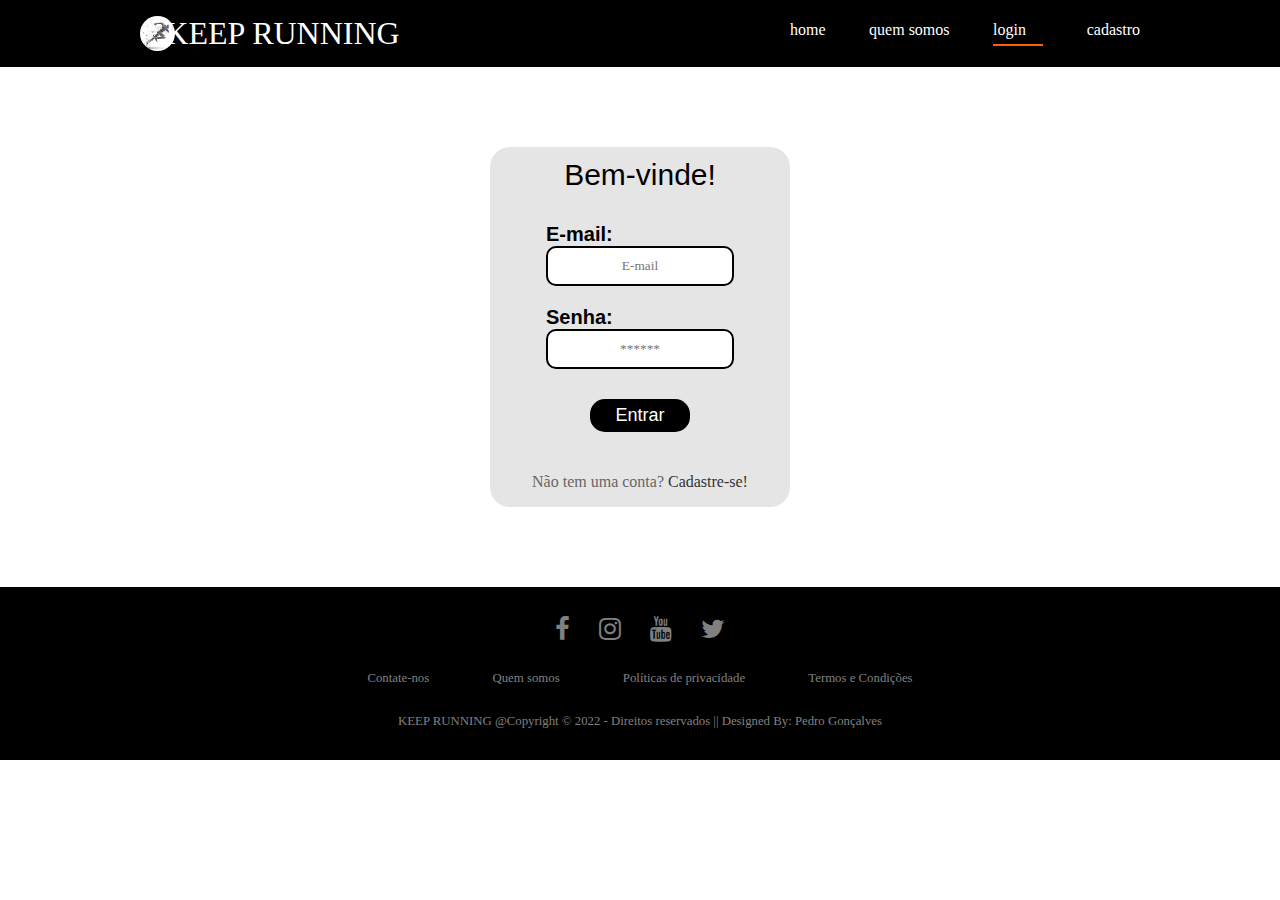
<file: api-site/public/html/login.html>
<!DOCTYPE html>
<html lang="pt-br">

<head>
    <meta charset="UTF-8">
    <meta http-equiv="X-UA-Compatible" content="IE=edge">
    <meta name="viewport" content="width=device-width, initial-scale=1.0">
    <link rel="stylesheet" href="../css/login.css">
    <link rel="icon" type="image/x-icon" href="../assents/icon/istockphoto-503427908-1024x1024.jpg">
    <link rel="stylesheet" href="https://cdnjs.cloudflare.com/ajax/libs/font-awesome/4.7.0/css/font-awesome.min.css">
    <link rel="preconnect" href="https://fonts.gstatic.com">
    <link href="https://fonts.googleapis.com/css2?family=Fredoka+One&family=Play&display=swap" rel="stylesheet">
    <title>KEEP RUNNING</title>
</head>

<body>
    <!-- HEADER -->
    <div class="header">
        <div class="container">
            <img id="img_logo" src="../assents/icon/istockphoto-503427908-1024x1024.jpg" alt="">
            <h1>KEEP RUNNING</h1>
            <div class="navbar">
                <ul>
                    <li><a href="index.html">home</a></li>
                    <li><a href="quemsomos.html">quem somos</a></li>
                    <li><a href="login.html"><span id="highlighter">login</span></a></li>
                    <li><a href="cadastro.html">cadastro</a></li>
                </ul>
            </div>
        </div>
    </div>

    <!----------------------------------------------------------------------------------------------------------------------->
    <!-- BANNER -->

    <div class="banner">
        <div class="container">
            <div class="card">
                <h2>Bem-vinde!</h2>
                <div class="formulario">

                    <span class="tipo_campo">E-mail:</span>
                    <input id="email_input" type="text" placeholder="E-mail">

                    <span class="tipo_campo">Senha:</span>
                    <input id="senha_input" type="password" placeholder="******">

                    <button class="btn" onclick="entrar()">Entrar</button>
                </div>

                <div class="pos_button">
                    <span class="txt1">
                        Não tem uma conta?
                    </span>

                    <a class="txt2" href="cadastro.html">
                        Cadastre-se!
                    </a>
                </div>
            </div>
        </div>
    </div>

    <!-------------------------------------------------------------------------------------------------------------------------->
    <!-- FOOTER -->

    <div class="footer">
        <div class="row">
            <a href="https://www.facebook.com/keeprunningbrasil/"><i class="fa fa-facebook"></i></a>
            <a href="https://www.instagram.com/teniscerto/"><i class="fa fa-instagram"></i></a>
            <a href="https://www.youtube.com/c/KeepRunningBrasil/featured"><i class="fa fa-youtube"></i></a>
            <a href="https://twitter.com/kennycooperjr"><i class="fa fa-twitter"></i></a>
        </div>

        <div class="row">
            <ul>
                <li><a href="#">Contate-nos</a></li>
                <li><a href="quemsomos.html">Quem somos</a></li>
                <li><a href="#">Políticas de privacidade</a></li>
                <li><a href="#">Termos e Condições</a></li>
            </ul>
        </div>

        <div class="row">
            KEEP RUNNING @Copyright © 2022 - Direitos reservados || Designed By: Pedro Gonçalves
        </div>
    </div>
</body>

</html>
</file>
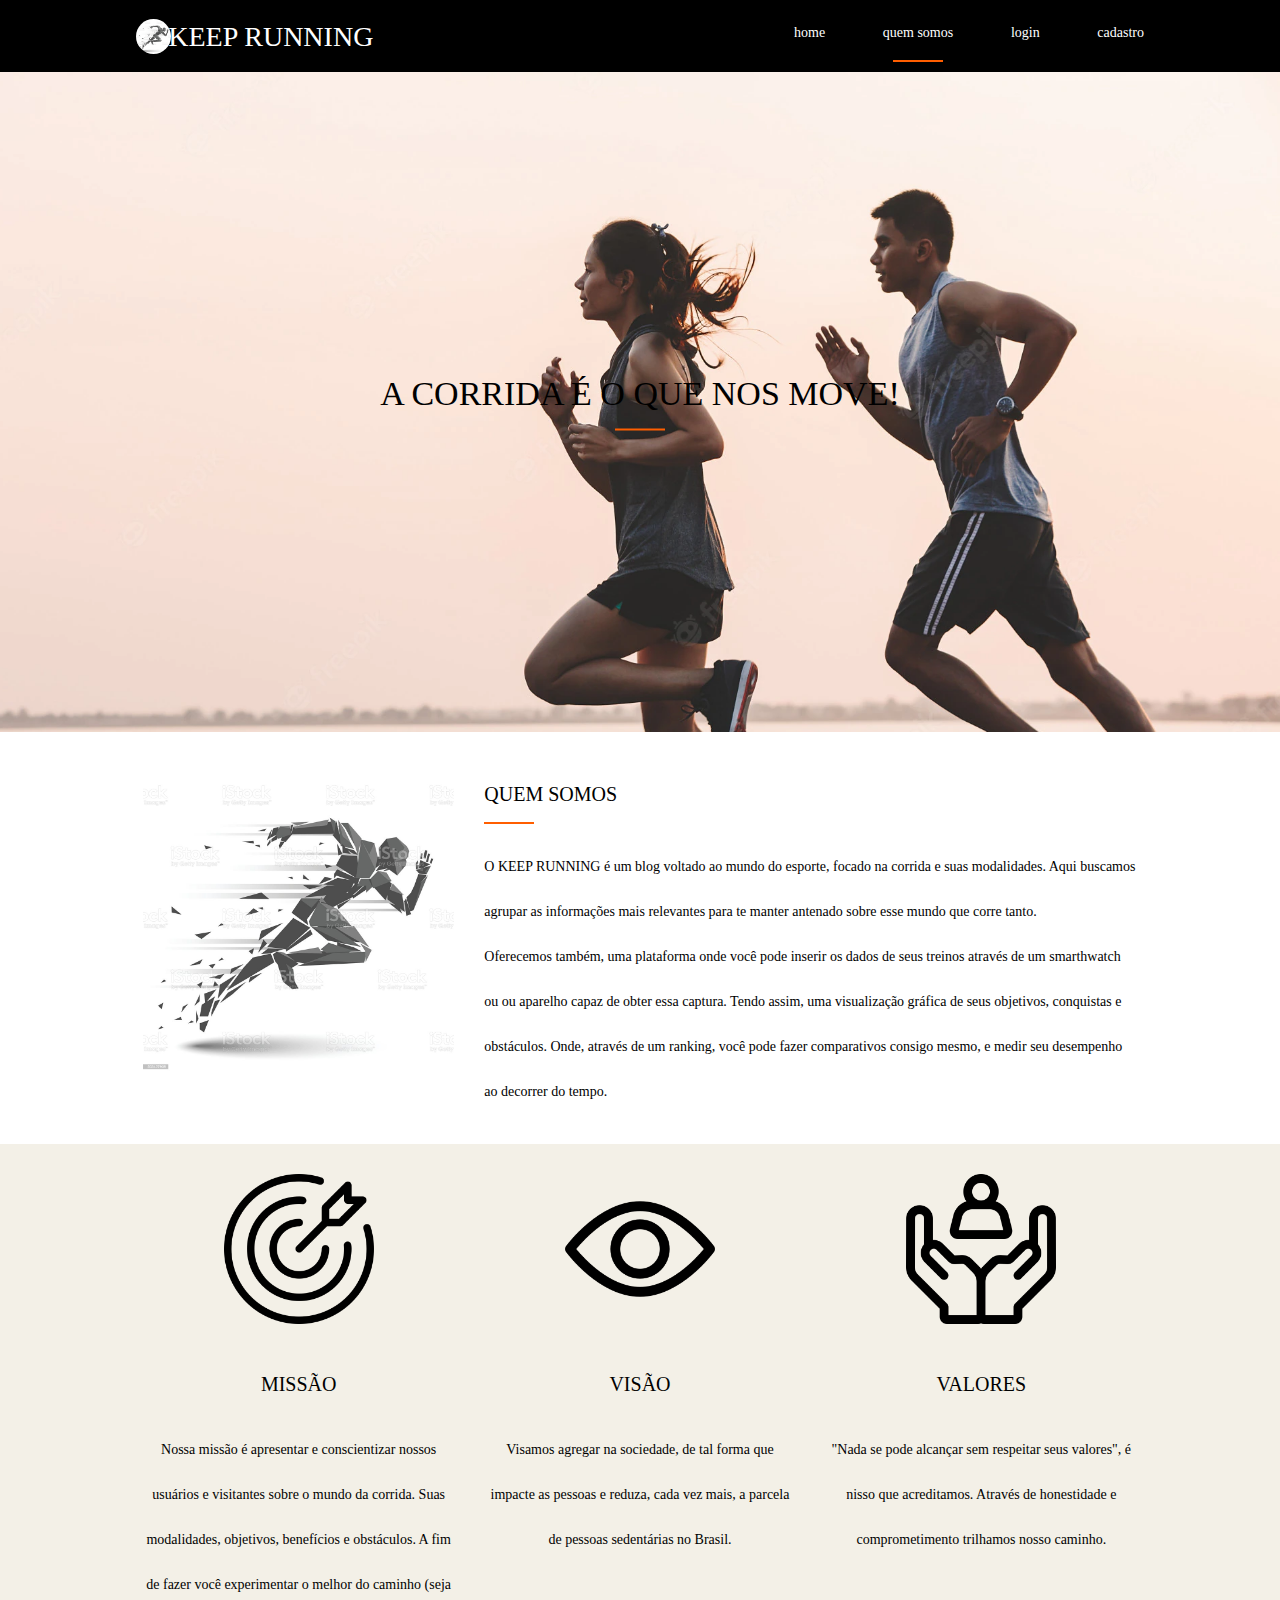
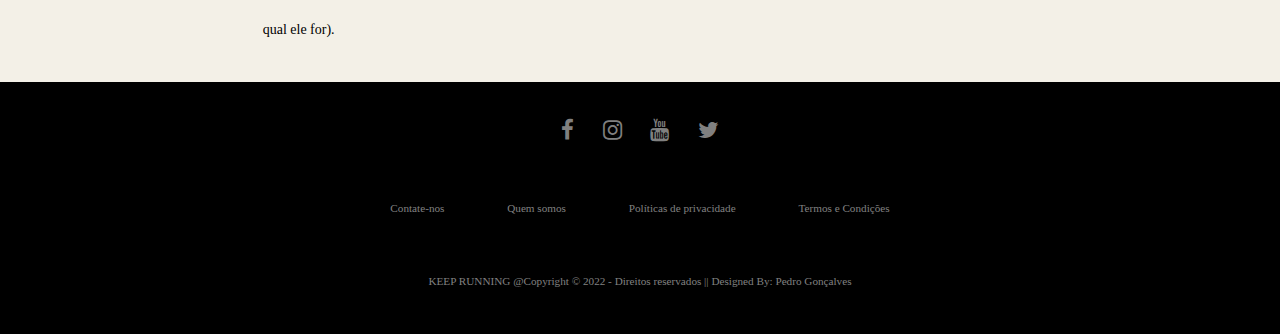
<file: api-site/public/html/quemsomos.html>
<!DOCTYPE html>
<html lang="pt-br">

<head>
    <meta charset="UTF-8">
    <meta http-equiv="X-UA-Compatible" content="IE=edge">
    <meta name="viewport" content="width=device-width, initial-scale=1.0">
    <link rel="icon" type="image/x-icon" href="../assents/icon/istockphoto-503427908-1024x1024.jpg">
    <link rel="stylesheet" href="https://cdnjs.cloudflare.com/ajax/libs/font-awesome/4.7.0/css/font-awesome.min.css">
    <link rel="preconnect" href="https://fonts.gstatic.com">
    <link href="https://fonts.googleapis.com/css2?family=Fredoka+One&family=Play&display=swap" rel="stylesheet">

    <!-- ------------------------------------------------------------------------------------------------------------- -->

    <link href="https://fonts.googleapis.com/css?family=Open+Sans" rel="stylesheet">
    <link href="https://fonts.googleapis.com/icon?family=Material+Icons" rel="stylesheet">
    <link href="../css/quemsomos.css" rel="stylesheet">
    <title>KEEP RUNNING</title>
</head>

<!----------------------------------------------------------------------------------------------------------------------->

<body>
    <!-- HEADER -->
    <div class="header">
        <div class="container">
            <img id="img_logo" src="../assents/icon/istockphoto-503427908-1024x1024.jpg" alt="">
            <h1>KEEP RUNNING</h1>
            <div class="navbar">
                <ul>
                    <li><a href="index.html">home</a></li>
                    <li><a href="quemsomos.html"><span id="highlighter">quem somos</span></a></li>
                    <li><a href="login.html">login</a></li>
                    <li><a href="cadastro.html">cadastro</a></li>
                </ul>
            </div>
        </div>
    </div>

    <header id="header" class="page-quem-somos">
        <div class="row">
            <div class="col col-desktop-12 title">
                <h2>A corrida é o que nos move!</h2>
            </div>
        </div>
    </header>

    <!----------------------------------------------------------------------------------------------------------------------->

    <main>
        <section class="section" id="intro">
            <div class="container">
                <div class="row">
                    <div id="img-box" class="col col-desktop-4 col-6">
                        <img src="../assents/icon/istockphoto-503427908-1024x1024.jpg" alt="">
                    </div>
                    <div class="col col-desktop-8">
                        <h2>Quem somos</h2>
                        <p>O KEEP RUNNING é um blog voltado ao mundo do esporte, focado na corrida e suas modalidades.
                            Aqui buscamos agrupar as informações mais relevantes para te manter antenado sobre esse
                            mundo que corre tanto. <br>
                            Oferecemos também, uma plataforma onde você pode inserir
                            os dados de seus treinos através de um smarthwatch ou ou aparelho capaz de obter essa
                            captura. Tendo assim, uma visualização gráfica de seus objetivos, conquistas e obstáculos.
                            Onde, através de um ranking, você pode fazer comparativos consigo mesmo, e medir seu
                            desempenho ao decorrer do tempo. </p>
                    </div>
                </div>
            </div>
        </section>
        <section class="section section-center" id="valores">
            <div class="container">
                <div class="row">
                    <div class="col col-desktop-4">
                        <img src="../assents/icon/missao.png" alt="" style="height: 150px;">
                        <h2>Missão</h2>
                        <p>Nossa missão é apresentar e conscientizar nossos usuários e visitantes sobre o mundo da
                            corrida. Suas modalidades, objetivos, benefícios e obstáculos. A fim de fazer você
                            experimentar o melhor do caminho (seja qual ele for). </p>
                    </div>
                    <div class="col col-desktop-4">
                        <img src="../assents/icon/visao.png" alt="" style="height: 150px;">
                        <h2>Visão</h2>
                        <p>Visamos agregar na sociedade, de tal forma que impacte as pessoas e reduza, cada vez mais, a
                            parcela de pessoas sedentárias no Brasil.</p>
                    </div>
                    <div class=" col col-desktop-4">
                        <img src="../assents/icon/valores.png" alt="" style="height: 150px;">
                        <h2>Valores</h2>
                        <p>"Nada se pode alcançar sem respeitar seus valores", é nisso que acreditamos. Através de
                            honestidade e comprometimento trilhamos nosso caminho.</p>
                    </div>
                </div>
            </div>
        </section>
    </main>

    <!-------------------------------------------------------------------------------------------------------------------------->

    <!-- FOOTER -->
    <div class="footer">
        <div class="row">
            <a href="https://www.facebook.com/keeprunningbrasil/"><i class="fa fa-facebook"></i></a>
            <a href="https://www.instagram.com/teniscerto/"><i class="fa fa-instagram"></i></a>
            <a href="https://www.youtube.com/c/KeepRunningBrasil/featured"><i class="fa fa-youtube"></i></a>
            <a href="https://twitter.com/kennycooperjr"><i class="fa fa-twitter"></i></a>
        </div>

        <div class="row">
            <ul>
                <li><a href="#">Contate-nos</a></li>
                <li><a href="#">Quem somos</a></li>
                <li><a href="#">Políticas de privacidade</a></li>
                <li><a href="#">Termos e Condições</a></li>
            </ul>
        </div>

        <div class="row">
            KEEP RUNNING @Copyright © 2022 - Direitos reservados || Designed By: Pedro Gonçalves
        </div>
    </div>
</body>

</html>

<script>
    onload = function () { };
</script>
</file>
<file: api-site/public/css/index.css>
* {
    padding: 0;
    margin: 0;
    box-sizing: border-box;
    font-family: Cambria, Cochin, Georgia, Times, 'Times New Roman', serif;
}

.header {
    padding: 15px;
    background-color: black;
}

.container {
    margin: 0 auto;
    width: 80%;
    display: flex;
    align-items: center;
    justify-content: space-between;
}

#img_logo {
    height: 35px;
    width: 35px;
    border-radius: 20px;
}

.header h1 {
    margin-left: -40%;
    color: #ffffff;
    font-weight: 500;
}

.header ul {
    display: flex;
    width: 350px;
    justify-content: space-between;
    list-style: none;
}

li {
    color: #ffffff;
}

li a {
    color: #ffffff;
    text-decoration: none;
    cursor: pointer;
}

span:after {
    content: '';
    display: block;
    background-color: rgb(255, 94, 0);
    margin: 5px auto 0 auto;
    width: 50px;
    height: 2px;
}

.banner {
    height: fit-content;
    padding: 40px 0;
    background-size: cover;
}

.banner .container {
    background-image: url("../assents/estandarte.jpg");
    background-repeat: no-repeat;
    background-position: center;
    height: 400px;
    justify-content: center;
    align-items: center;
    box-shadow: rgba(0, 0, 0, 0.3) 0px 19px 38px, rgba(0, 0, 0, 0.22) 0px 15px 12px;
}

.banner .container p {
    width: 100%;
    text-align: center;
    color: #ffffff;
}

.tamanho-conteudo {
    height: fit-content !important;
}

.banner p {
    width: 50%;
    margin: 0;
    padding: 0;
    width: 280px;
    font-size: 36px;
}

.banner .container span {
    font-weight: 800;
}

.seta {
    text-align: center;
    margin: 40px;
}

#id_seta:hover {
    cursor: pointer;
    -webkit-transform: scale(0.3);
    transform: scale(1.3);
    -webkit-transition: -webkit-transform .3s ease;
    transition: transform .3s ease;
}

.seta img {
    position: relative;
    height: 80px;
}

.container2 {
    margin-top: 20px;
    margin-bottom: 60px;
}

.container2 h2 {
    color: #000000;
    font-weight: bold;
    align-items: center;
    font-size: 30px;
    display: flex;
    flex-direction: column;
    font-family: Arial, Helvetica, sans-serif;
}

.caixas {
    display: flex;
    justify-content: center;
    margin: 10px;
}

.caixa {
    width: 300px;
    flex-direction: column;
    justify-content: space-around;
    margin: 0 15px;
    padding: 15px;
    display: flex;
}

h4 {
    display: flex;
    justify-content: center;
    color: #000000;
    font-size: 20px;
    margin-bottom: 5px;
    font-family: Arial, Helvetica, sans-serif;
}

.caixa img {
    position: relative;
    border-radius: 20px;
    transition: all 0.6s cubic-bezier(0.165, 0.84, 0.44, 1);
}

.caixa img:after {
    position: absolute;
    transition: all 0.6s cubic-bezier(0.165, 0.44, 1);
    z-index: -1;
}

.caixa :hover {
    transform: scale(1.25, 1.25);
}

.caixa :hover::after {
    opacity: 1;
}

.buttons {
    align-self: center;
    margin: 30px;
}

.buttons a {
    text-decoration: none;
    color: #000000;
}

.buttons button {
    color: #000000;
    font-weight: 400;
    cursor: pointer;
}

.modal {
    position: fixed;
    top: 0;
    right: 0;
    bottom: 0;
    left: 0;
    font-family: Arial, Helvetica, sans-serif;
    background: rgba(0, 0, 0, 0.4);
    z-index: 99999;
    opacity: 0;
    -webkit-transition: opacity 400ms ease-in;
    -moz-transition: opacity 400ms ease-in;
    transition: opacity 400ms ease-in;
    pointer-events: none;
    display: flex;
    justify-content: center;
    align-items: center;
}

.modal:target {
    opacity: 1;
    pointer-events: auto;
}

.fechar {
    position: relative;
    width: 60px;
    height: 32px;
    right: 0px;
    top: -5px;
    line-height: 30px;
    line-height-step: 10px;
    margin-top: 5px;
    float: right;
    text-align: center;
    text-decoration: none;
    color: #000000;
    background-color: #ff0000;
    border-radius: 0px 40px 0px 80px;
}

.social {
    background-color: ghostwhite;
    border-radius: 15% 3%;
    height: 80%;
    padding-bottom: 5vh;
}

.estandarte {
    padding: 3vh;
    margin: 0vh 10vh 0vh;
    display: flex;
}

.estandarte p {
    color: #000000;
}

.cartaz {
    font-size: larger;
    padding: 10px;
    border-radius: 10px;
    width: 80vh;
    height: 45vh;
    color: #000000;
    background-color: #87cefa;
}

.cartaz2 {
    font-size: larger;
    padding: 10px;
    border-radius: 10px;
    width: 90vh;
    height: 45vh;
    margin-left: 30px;
    background-color: #87cefa;
}

.video {
    margin-top: 10px;
    margin-left: 20%;
    width: 130vh;
    height: 30vh;
}

.video iframe {
    width: 100%;
    height: 80%;
    border-radius: 30px;
}

.engloba {
    margin: 30px;
    padding: 5px;
}

form {
    border: 4px solid #f1f1f1;
}

.newsletter {
    background-color: #f1f1f1;
}

.newsletter h2,
p {
    text-align: center;
    font-size: smaller;
}

input[type=text],
input[type=submit] {
    width: 100%;
    padding: 12px;
    margin: 8px 0;
    display: inline-block;
    border: 1px solid #ccc;
    box-sizing: border-box;
}

input[type=checkbox] {
    margin-top: 16px;
}

input[type=submit] {
    background-color: rgb(255, 94, 0);
    color: white;
    border: none;
}

input[type=submit]:hover {
    opacity: 0.8;
}

.footer {
    background: #000;
    padding: 10px 0px;
    font-family: 'Play', sans-serif;
    text-align: center;
}

.footer .row {
    width: 100%;
    margin: 1% 0%;
    padding: 0.6% 0%;
    color: gray;
    font-size: 0.8em;
}

.footer .row a {
    text-decoration: none;
    color: gray;
    transition: 0.5s;
}

.footer .row a:hover {
    color: #fff;
}

.footer .row ul {
    width: 100%;
}

.footer .row ul li {
    display: inline-block;
    margin: 0px 30px;
}

.footer .row a i {
    font-size: 2em;
    margin: 0% 1%;
}

@media (max-width:720px) {
    .footer {
        text-align: left;
        padding: 5%;
    }

    .footer .row ul li {
        display: block;
        margin: 10px 0px;
        text-align: left;
    }

    .footer .row a i {
        margin: 0% 3%;
    }
}

#leftcolumn {
    float: left;
}

#rightcolumn {
    margin-top: -20px;
    float: right;
}
</file>
<file: api-site/public/css/cadastro.css>
* {
    padding: 0;
    margin: 0;
    box-sizing: border-box;
    font-family: Cambria, Cochin, Georgia, Times, 'Times New Roman', serif;
}

.header {
    padding: 15px;
    background-color: black;
}

.container {
    margin: 0 auto;
    width: 80%;
    display: flex;
    align-items: center;
    justify-content: space-between;
}

#img_logo {
    height: 35px;
    width: 35px;
    border-radius: 20px;
}

.header h1 {
    margin-left: -40%;
    color: #ffffff;
    font-weight: 500;
}

.header ul {
    display: flex;
    width: 350px;
    justify-content: space-between;
    list-style: none;
}

li {
    color: #ffffff;
}

li a {
    color: #ffffff;
    text-decoration: none;
    cursor: pointer;
}

.header span:after {
    content: '';
    display: block;
    background-color: rgb(255, 94, 0);
    margin: 5px auto 0 auto;
    width: 50px;
    height: 2px;
}

.banner {
    height: fit-content;
    padding: 200px 0;
    background-size: cover;
}

.banner .container {
    height: 400px;
    font-size: 36px;
    justify-content: center;
    align-items: center;
}

.banner .container .card {
    background-color: #e5e5e5;
    height: 700px;
    width: 400px;
    display: flex;
    flex-direction: column;
    align-items: center;
    border-radius: 20px;
}

.card {
    display: flex;
    justify-content: space-around;
    text-align: center;
}

.card h2 {
    font-size: 30px;
    font-weight: 400;
    font-family: 'Segoe UI', Tahoma, Geneva, Verdana, sans-serif;
}

.card h4 {
    font-size: 16px;
}

button {
    cursor: pointer;
}

.formulario .tipo_campo {
    margin-top: 10px;
    font-size: 20px;
    font-weight: 600 !important;
    font-weight: 400;
    font-family: 'Segoe UI', Tahoma, Geneva, Verdana, sans-serif;
}

.formulario {
    display: flex;
    flex-direction: column;
}

input {
    margin-bottom: 10px;
    border: 2px solid #000000;
    padding: 10px;
    text-align: center;
    border-radius: 10px;
}

.btn {
    border: 0;
    border-radius: 15px;
    font-weight: 600;
    font-size: 18px;
    padding: 6px 5px;
    color: white;
    background-color: #000000;
    width: 100px;
    align-self: center;
    margin-top: 20px;
    font-weight: 400;
    font-family: 'Segoe UI', Tahoma, Geneva, Verdana, sans-serif;
}

.txt1 {
    font-size: 16px;
    color: #666666;
    line-height: 1.5;
}

.txt2 {
    font-size: 16px;
    color: #333333;
    line-height: 1.5;
    text-decoration: none;
}

.footer {
    background: #000;
    padding: 10px 0px;
    font-family: 'Play', sans-serif;
    text-align: center;
}

.footer .row {
    width: 100%;
    margin: 1% 0%;
    padding: 0.6% 0%;
    color: gray;
    font-size: 0.8em;
}

.footer .row a {
    text-decoration: none;
    color: gray;
    transition: 0.5s;
}

.footer .row a:hover {
    color: #fff;
}

.footer .row ul {
    width: 100%;
}

.footer .row ul li {
    display: inline-block;
    margin: 0px 30px;
}

.footer .row a i {
    font-size: 2em;
    margin: 0% 1%;
}

@media (max-width:720px) {
    .footer {
        text-align: left;
        padding: 5%;
    }

    .footer .row ul li {
        display: block;
        margin: 10px 0px;
        text-align: left;
    }

    .footer .row a i {
        margin: 0% 3%;
    }
}
</file>
<file: api-site/public/css/login.css>
* {
    padding: 0;
    margin: 0;
    box-sizing: border-box;
    font-family: Cambria, Cochin, Georgia, Times, 'Times New Roman', serif;
}

.header {
    padding: 15px;
    background-color: black;
}

.container {
    margin: 0 auto;
    width: 80%;
    display: flex;
    align-items: center;
    justify-content: space-between;
}

#img_logo {
    height: 35px;
    width: 35px;
    border-radius: 20px;
}

.header h1 {
    margin-left: -40%;
    color: #ffffff;
    font-weight: 500;
}

.header ul {
    display: flex;
    width: 350px;
    justify-content: space-between;
    list-style: none;
}

li {
    color: #ffffff;
}

li a {
    color: #ffffff;
    text-decoration: none;
    cursor: pointer;
}

.header span:after {
    content: '';
    display: block;
    background-color: rgb(255, 94, 0);
    margin: 5px auto 0 auto;
    width: 50px;
    height: 2px;
}

.banner {
    height: fit-content;
    padding: 60px 0;
    background-size: cover;
}

.banner .container {
    height: 400px;
    font-size: 36px;
    justify-content: center;
    align-items: center;
}

.banner .container .card {
    background-color: #e5e5e5;
    height: 360px;
    width: 300px;
    display: flex;
    flex-direction: column;
    align-items: center;
    border-radius: 20px;
}

.card {
    display: flex;
    justify-content: space-around;
}

.card h2 {
    font-size: 30px;
    font-weight: 400;
    font-family: 'Segoe UI', Tahoma, Geneva, Verdana, sans-serif;
}

.card h4 {
    font-size: 16px;
}

button {
    cursor: pointer;
}

.formulario .tipo_campo {
    margin-top: 10px;
    font-size: 20px;
    font-weight: 600 !important;
    font-weight: 400;
    font-family: 'Segoe UI', Tahoma, Geneva, Verdana, sans-serif;
}

.formulario {
    display: flex;
    flex-direction: column;
}

input {
    margin-bottom: 10px;
    border: 2px solid #000000;
    padding: 10px;
    text-align: center;
    border-radius: 10px;
}

.btn {
    border: 0;
    border-radius: 15px;
    font-weight: 600;
    font-size: 18px;
    padding: 6px 5px;
    color: white;
    background-color: #000000;
    width: 100px;
    align-self: center;
    margin-top: 20px;
    font-weight: 400;
    font-family: 'Segoe UI', Tahoma, Geneva, Verdana, sans-serif;
}

.txt1 {
    font-size: 16px;
    color: #666666;
    line-height: 1.5;
}

.txt2 {
    font-size: 16px;
    color: #333333;
    line-height: 1.5;
    text-decoration: none;
}

.footer {
    background: #000;
    padding: 10px 0px;
    font-family: 'Play', sans-serif;
    text-align: center;
}

.footer .row {
    width: 100%;
    margin: 1% 0%;
    padding: 0.6% 0%;
    color: gray;
    font-size: 0.8em;
}

.footer .row a {
    text-decoration: none;
    color: gray;
    transition: 0.5s;
}

.footer .row a:hover {
    color: #fff;
}

.footer .row ul {
    width: 100%;
}

.footer .row ul li {
    display: inline-block;
    margin: 0px 30px;
}

.footer .row a i {
    font-size: 2em;
    margin: 0% 1%;
}

@media (max-width:720px) {
    .footer {
        text-align: left;
        padding: 5%;
    }

    .footer .row ul li {
        display: block;
        margin: 10px 0px;
        text-align: left;
    }

    .footer .row a i {
        margin: 0% 3%;
    }
}
</file>
<file: api-site/public/css/quemsomos.css>
* {
    padding: 0;
    margin: 0;
    box-sizing: border-box;
    font-family: Cambria, Cochin, Georgia, Times, 'Times New Roman', serif;
}

body {
    margin: 0;
    padding: 0;
    font-size: 14px;
}

.header {
    padding: 10px;
    background-color: black;
}

.container {
    margin: 0 auto;
    width: 80%;
    display: flex;
    align-items: center;
    justify-content: space-between;
}

#img_logo {
    height: 35px;
    width: 35px;
    border-radius: 20px;
}

.header h1 {
    margin-left: -42%;
    color: #ffffff;
    font-weight: 500;
}

.header ul {
    display: flex;
    width: 350px;
    justify-content: space-between;
    list-style: none;
}

li a {
    color: #ffffff;
    text-decoration: none;
    cursor: pointer;
}

span:after {
    content: '';
    display: block;
    background-color: rgb(255, 94, 0);
    margin: 5px auto 0 auto;
    width: 50px;
    height: 2px;
}

.col {
    position: relative;
    padding-left: 15px;
    padding-right: 15px;
    min-height: 1px;
    float: left
}

.col-desktop-1 {
    width: 8.333333%
}

.col-desktop-2 {
    width: 16.66%
}

.col-desktop-3 {
    width: 24.999999%
}

.col-desktop-4 {
    width: 33.333332%
}

.col-desktop-5 {
    width: 41.666665%
}

.col-desktop-6 {
    width: 49.999998%
}

.col-desktop-7 {
    width: 58.333331%
}

.col-desktop-8 {
    width: 66.666664%
}

.col-desktop-9 {
    width: 74.999997%
}

.col-desktop-10 {
    width: 83.33333%
}

.col-desktop-11 {
    width: 91.666663%
}

.col-desktop-12 {
    width: 100%
}

.col-offset-desktop-1 {
    margin-left: 8.333333%
}

.col-offset-desktop-2 {
    margin-left: 16.66%
}

.col-offset-desktop-3 {
    margin-left: 24.999999%
}

.col-offset-desktop-4 {
    margin-left: 33.333332%
}

.col-offset-desktop-5 {
    margin-left: 41.666665%
}

.col-offset-desktop-6 {
    margin-left: 49.999998%
}

.col-offset-desktop-7 {
    margin-left: 58.333331%
}

.col-offset-desktop-8 {
    margin-left: 66.666664%
}

.col-offset-desktop-9 {
    margin-left: 74.999997%
}

.col-offset-desktop-10 {
    margin-left: 83.33333%
}

.col-offset-desktop-11 {
    margin-left: 91.666663%
}

.col-offset-desktop-12 {
    margin-left: 100%
}

h2 {
    text-transform: uppercase;
    font-weight: normal;
    text-align: center;
    font-size: 25px;
    margin: 10px 0 20px 0
}

h2:after {
    content: '';
    display: block;
    background-color: rgb(255, 94, 0);
    margin: 5px auto 0 auto;
    width: 50px;
    height: 2px
}

body {
    color: rgb(0, 0, 0);
    line-height: 45px
}

#header h2 {
     font-size: 34px; 
    line-height: 60px;
    color: #000000;
}

#header {
    background: #000000 no-repeat fixed center;
    background-size: cover;
    color: #fff;
    width: 100%;
    height: 660px;
    position: relative;
    padding-top: 30px
}

#header a {
    color: #fff;
    transition: ease .5s all
}

#header nav {
    text-align: right
}

#header nav ul,
#header nav ul li {
    display: inline-block
}

#header .title {
    position: absolute;
    left: 0;
    top: 50%;
    transform: translate(0, -50%);
    text-align: center
}

.section {
    padding: 30px 0 30px 0;
}

.section-center {
    text-align: center
}

@media (max-width:992px) {

    #header,
    #header nav {
        text-align: center
    }
}

#header.page-quem-somos {
    background-image: url("../assents/jovem-casal-correndo.webp");
}

#intro h2,
#valores h2 {
    font-size: 20px
}

#intro h2 {
    text-align: left
}

#intro h2:after {
    margin: 5px 0 0 0
}

#valores {
    background-color: #f3f0e7
}

#valores h2 {
    margin-top: 20px
}

#valores h2:after {
    display: none
}

#img-box img {
    max-width: 100%;
    height: auto
}

@media (max-width:991px) {
    #img-box {
        text-align: center
    }
}

.footer {
    background: #000;
    padding: 10px 0px;
    font-family: 'Play', sans-serif;
    text-align: center;
}

.footer .row {
    width: 100%;
    margin: 1% 0%;
    padding: 0.6% 0%;
    color: gray;
    font-size: 0.8em;
}

.footer .row a {
    text-decoration: none;
    color: gray;
    transition: 0.5s;
}

.footer .row a:hover {
    color: #fff;
}

.footer .row ul {
    width: 100%;
}

.footer .row ul li {
    display: inline-block;
    margin: 0px 30px;
}

.footer .row a i {
    font-size: 2em;
    margin: 0% 1%;
}

@media (max-width:720px) {
    .footer {
        text-align: left;
        padding: 5%;
    }

    .footer .row ul li {
        display: block;
        margin: 10px 0px;
        text-align: left;
    }

    .footer .row a i {
        margin: 0% 3%;
    }
}
</file>
